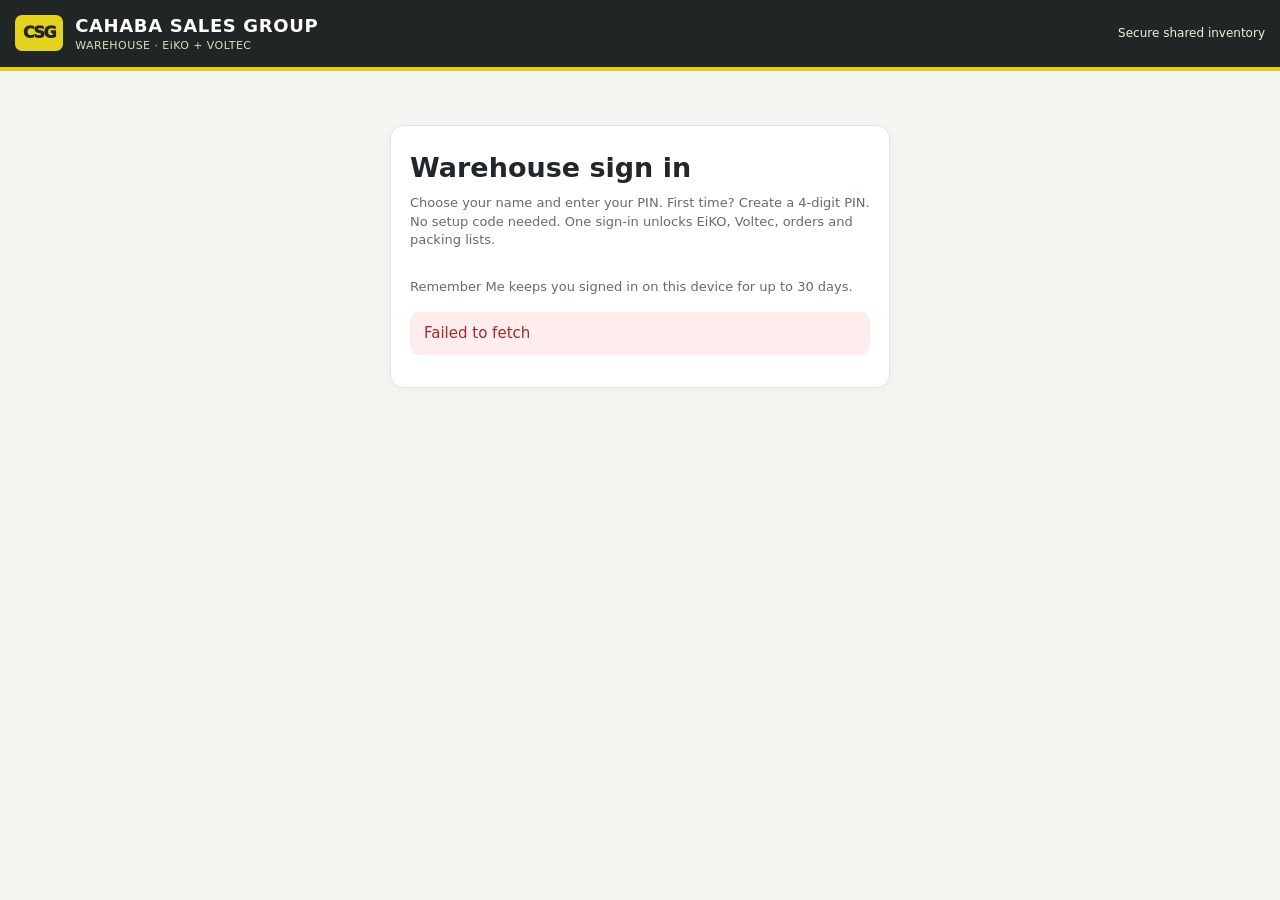
<file: csg-inventory/index.html>
<!doctype html>
<html lang="en"><head>
<meta charset="utf-8"><meta name="viewport" content="width=device-width,initial-scale=1">
<meta name="theme-color" content="#202324"><meta name="referrer" content="no-referrer">
<title>CSG Warehouse · EiKO & Voltec</title>
<style>
:root{font-family:Inter,ui-sans-serif,system-ui,-apple-system,Segoe UI,Arial,sans-serif;color:#222729;background:#f5f5f1;font-size:15px;line-height:1.4}*{box-sizing:border-box}body{margin:0}button,input,textarea,select{font:inherit}button{border:1px solid #d7dbd8;background:#fff;border-radius:9px;padding:10px 14px;font-weight:700;cursor:pointer;color:#263035;transition:background .1s ease}button:hover{background:#f8f6eb}button.primary{background:#ead421;border-color:#dec617;color:#1f221f}button.primary:hover{background:#fae733}button.danger{background:#fff1f1;border-color:#ffcdcd;color:#a13535}button.slim{padding:7px 10px;font-size:12px}button:disabled{opacity:.5;cursor:not-allowed}input,select,textarea{display:block;width:100%;max-width:100%;border-radius:8px;border:1px solid #cbd1ce;background:white;padding:11px 12px;outline:none;color:#222;font-size:16px}input:focus,textarea:focus,select:focus{border-color:#a79b29;box-shadow:0 0 0 3px #eada2850}input[type=checkbox]{width:auto;display:inline;accent-color:#bfaa17}label{display:block;margin:12px 0 6px;font-size:13px;font-weight:750;color:#3c4749}.hidden{display:none!important}header{background:#202526;color:#fff;border-bottom:4px solid #e4d00d;padding:13px max(15px,calc((100% - 1260px)/2));display:flex;justify-content:space-between;align-items:center;gap:16px}.brand{display:flex;align-items:center;gap:12px}.emblem{background:#e3d31f;color:#252525;border-radius:7px;padding:10px 8px;font-size:16px;font-weight:1000;letter-spacing:-1.5px;line-height:1}.brand-name{font-size:18px;font-weight:850;letter-spacing:.035em}.brand-sub{font-size:11px;color:#ddddbe;letter-spacing:.04em}header .user{font-size:12px;color:#f2f0d9;text-align:right}.shell{max-width:1260px;padding:24px 19px 55px;margin:auto}.tabs{display:flex;align-items:center;gap:7px;flex-wrap:wrap;padding-bottom:16px;border-bottom:1px solid #dce0db;margin-bottom:20px}.tabs button.active{background:#272e2f;color:#fff;border-color:#272e2f}.tabs .spacer{flex:1}.card{background:#fff;border:1px solid #e2e5df;border-radius:13px;padding:19px;box-shadow:0 2px 13px #17252508;margin:14px 0}.login{max-width:500px;margin:54px auto}.login h1{font-size:27px;margin:4px 0 8px}.login .people{display:grid;grid-template-columns:repeat(2,1fr);gap:10px;margin:23px 0 6px}.person{display:flex;align-items:center;justify-content:space-between;padding:13px;text-align:left;min-height:58px}.person small{display:block;font-weight:500;color:#737977;font-size:11px}.bigheading{font-size:25px;margin:0 0 6px}.sub{color:#626d6b;font-size:13px;margin:6px 0 16px}.note{padding:12px 14px;border:1px solid #e5dfa5;background:#fffbda;border-radius:9px;font-size:13px;color:#565027;margin:12px 0}.alert{padding:11px 14px;background:#e7f6ed;color:#205d39;border-radius:9px;margin:13px 0}.alert.error{background:#ffeded;color:#9e2c2c}.metrics{display:grid;grid-template-columns:repeat(3,minmax(0,1fr));gap:12px;margin:13px 0 19px}.metric{background:#fff;padding:16px 18px;border:1px solid #e3e6e1;border-radius:12px}.metric small{display:block;color:#6c7977;font-size:12px}.metric strong{font-size:28px;line-height:1.6}.toolbar,.row{display:flex;gap:10px;align-items:center;flex-wrap:wrap}.toolbar{margin:17px 0 12px}.toolbar input{flex:1;min-width:210px}.table-scroll{width:100%;overflow-x:auto}table{border-collapse:collapse;width:100%;text-align:left}th{font-size:11px;text-transform:uppercase;letter-spacing:.05em;color:#6b7773;border-bottom:1px solid #e0e6e0;padding:11px 9px;white-space:nowrap}td{padding:12px 9px;border-bottom:1px solid #eff0ed;font-size:13px}tbody tr:hover{background:#fafbf7}.num{font-size:17px;font-weight:780;white-space:nowrap}.muted{color:#66736f;font-size:12px}.grid2{display:grid;grid-template-columns:repeat(2,minmax(0,1fr));gap:14px}.grid3{display:grid;grid-template-columns:repeat(3,minmax(0,1fr));gap:13px}.section-head{display:flex;align-items:center;justify-content:space-between;gap:10px;flex-wrap:wrap}.section-head h1{margin:0;font-size:25px}.stock-pill{font-weight:700;background:#f0f2ed;border-radius:20px;padding:4px 10px;font-size:12px}.cart-row{display:flex;align-items:center;gap:10px;justify-content:space-between;border-bottom:1px solid #eee;padding:10px 0}.cart-row>*{min-width:0}.cart-row .cart-details{flex:1}.cart-row input{width:78px}.results{max-height:260px;overflow:auto}.results .result{padding:9px;display:flex;justify-content:space-between;gap:10px;align-items:center;border-bottom:1px solid #eee}.results .result>div{min-width:0}.results .result strong{overflow-wrap:anywhere}.ordercard h3{margin:0;font-size:16px}.ordercard .row{justify-content:space-between}.badge{display:inline-block;font-size:11px;border-radius:20px;background:#e9f6eb;color:#27663b;padding:5px 9px;font-weight:800}.badge.cancelled{background:#fee9e7;color:#9b4034}.small{font-size:12px}.mono{font-family:ui-monospace,Consolas,monospace;overflow-wrap:anywhere}.tag{background:#eff1e3;font-weight:700;color:#5a632c;padding:4px 8px;border-radius:6px;font-size:11px}.pillnote{font-size:12px;color:#736b2c;background:#fff8c2;padding:6px 10px;border-radius:8px}.staff-panel{max-width:700px}.invitation{border:1px dashed #cbc776;border-radius:9px;padding:14px;margin-top:16px;background:#fffdf1}.invitation code{font-size:13px;font-weight:800;overflow-wrap:anywhere}.mobile-note{display:none}
.preview-toolbar{display:flex;justify-content:space-between;gap:8px;flex-wrap:wrap;align-items:center;margin:12px 0 18px}.preview-surface{background:#e6e9e9;border:1px solid #d7dede;border-radius:12px;padding:26px;overflow:auto}.packingPaper{max-width:850px;min-height:1000px;margin:auto;background:white;padding:52px 52px 46px;font-family:Arial,Helvetica,sans-serif;color:#1c2a3b;box-shadow:0 12px 40px #172a3424}.packing-logo{display:block;width:auto;height:auto;max-width:230px;max-height:101px;object-fit:contain;object-position:left center}.packing-head{display:flex;align-items:center;justify-content:space-between;gap:28px;min-height:100px}.paper-brand{display:flex;align-items:center;gap:12px}.paper-logo{background:#e6d420;color:#171b19;font-size:25px;letter-spacing:-2.5px;font-weight:1000;padding:18px 12px;line-height:1;border-radius:4px}.paper-company{font-size:12px;font-weight:800;letter-spacing:.07em;line-height:1.3}.packing-title{text-align:right}.paper-overline{font-size:9px;letter-spacing:.2em;font-weight:750;color:#728190}.packing-title h2{font-size:27px;color:#172d41;margin:6px 0 8px;letter-spacing:.03em}.paper-id{font-size:13px;color:#526a7c;font-weight:700}.packing-line{border-top:2px solid #253e50;margin:20px 0 0}.packing-meta{display:grid;grid-template-columns:1.2fr 1fr 1.2fr 1fr;gap:15px;border-bottom:1px solid #dee4eb;padding:20px 0 21px}.packing-meta span{display:block;font-size:9px;letter-spacing:.1em;font-weight:800;color:#708193;margin-bottom:7px}.packing-meta strong{font-size:11px;color:#283e50;overflow-wrap:anywhere}.address-grid{display:grid;grid-template-columns:1fr 1fr;gap:22px;margin:29px 0 31px}.address-card{min-height:100px;font-size:12px;line-height:1.75}.address-card+.address-card{border-left:1px solid #dbe3e8;padding-left:20px}.address-label{font-size:9px;letter-spacing:.12em;font-weight:800;color:#758b9d;margin-bottom:10px}.address-title{font-size:14px;font-weight:800;color:#192e40}.address-empty{font-style:italic;color:#87929c}.packing-table-title{display:flex;justify-content:space-between;align-items:baseline;margin-bottom:12px;gap:12px}.packing-table-title h3{font-size:11px;letter-spacing:.11em;font-weight:800;color:#263f50;margin:0}.packing-table-title span{font-size:10px;color:#728292}.paper-table{width:100%;table-layout:fixed;border-collapse:collapse}.paper-table th{background:#f0f3f6;color:#405c70;border-top:1px solid #d7e0e9;border-bottom:1px solid #b8c6d1;font-size:9px;letter-spacing:.06em;padding:12px 9px}.paper-table td{font-size:11px;line-height:1.6;border-bottom:1px solid #e1e8ee;padding:13px 9px;overflow-wrap:anywhere;vertical-align:top}.paper-table td strong{color:#1c3548;font-size:11px}.paper-table .index{width:7%;color:#7b8c9b}.paper-table .qty{width:10%;text-align:right;font-weight:800}.paper-table .code{width:26%}.line-description{font-size:10px;font-weight:400;color:#6d8193}.packing-total{display:flex;align-items:center;justify-content:space-between;gap:14px;border-bottom:2px solid #243a4b;padding:20px 8px 16px}.packing-total .linecount{font-size:10px;font-weight:800;letter-spacing:.07em;color:#688094}.packing-total .units{display:flex;align-items:center;gap:20px}.packing-total .units span{font-size:10px;font-weight:800;letter-spacing:.08em}.packing-total .units strong{font-size:25px;color:#142c40}.paper-notes{background:#f7f9fa;border-left:2px solid #9dacbd;padding:12px 14px;margin-top:24px;font-size:11px;white-space:pre-wrap}.paper-notes strong{display:block;font-size:9px;color:#677d8f;letter-spacing:.07em;margin-bottom:7px}.paper-footer{margin-top:75px;border-top:1px solid #d5dfe6;padding-top:14px;color:#7b8b98;font-size:9px;letter-spacing:.07em;display:flex;justify-content:space-between;gap:12px}
@page{size:letter;margin:.55in}@media print{body{background:white!important}body *{visibility:hidden!important}.packingPaper,.packingPaper *{visibility:visible!important}.packingPaper{position:absolute!important;left:0;top:0;width:100%!important;max-width:none;min-height:0;padding:0!important;margin:0!important;box-shadow:none!important}.paper-table thead{display:table-header-group}.paper-table tr,.packing-meta,.address-grid{break-inside:avoid}.paper-table th{-webkit-print-color-adjust:exact;print-color-adjust:exact}}
@media(max-width:760px){.shell{padding:16px 12px 40px}.tabs{gap:5px}.tabs button{padding:8px 9px;font-size:12px}.tabs .spacer{flex-basis:100%;height:0}.metrics{gap:6px}.metric{padding:11px}.metric strong{font-size:22px}.grid2,.grid3{grid-template-columns:1fr}.card{padding:14px}.preview-surface{padding:6px}.packingPaper{padding:22px 18px;min-height:700px}.packing-head{gap:10px;min-height:70px}.paper-logo{font-size:15px;padding:12px 8px;letter-spacing:-1px}.paper-company{font-size:9px}.packing-title h2{font-size:20px}.packing-meta{grid-template-columns:1fr 1fr}.address-grid{gap:11px}.address-card+.address-card{padding-left:11px}.paper-footer{margin-top:35px;flex-wrap:wrap}header{padding:11px 13px}header .brand-name{font-size:14px}.mobile-note{display:block}}

.supplier-report-panel{display:flex;flex-wrap:wrap;align-items:center;gap:12px 24px;justify-content:space-between;background:#fff;border:1px solid #d6e0df;border-left:5px solid #e7c52d;border-radius:12px;padding:16px 19px;margin:16px 0 18px;box-shadow:0 3px 12px #1b2f4010}
.supplier-report-panel>div:first-child{flex:1;min-width:200px}
.supplier-report-panel strong{font-size:15px;color:#233c4c}
.supplier-report-panel p{font-size:12px;line-height:1.55;color:#6a777a;margin:6px 0 0}
.supplier-report-actions{display:flex;gap:8px;flex-wrap:wrap}
.supplier-report-actions button{white-space:nowrap}
.supplier-report-panel .supplier-report-status{flex:0 0 100%;font-size:12px;color:#435c61;min-height:0}
.supplier-report-status:empty{display:none}
@media(max-width:640px){.supplier-report-actions{width:100%}.supplier-report-actions button{flex:1}}
.packing-shipment-row{border:1px solid #d1d1d1;border-radius:10px;background:#fff;margin:11px 0;padding:14px}
.packing-shipment-heading{display:flex;align-items:start;justify-content:space-between;gap:10px;margin-bottom:12px}
.packing-shipment-heading strong{overflow-wrap:anywhere}
.packing-shipment-heading .muted{font-size:12px;margin:4px 0 0}
.packing-shipment-fields{display:grid;grid-template-columns:repeat(3,minmax(0,1fr));gap:10px}
.packing-shipment-fields label{font-size:11px;font-weight:700;color:#444;display:flex;flex-direction:column;gap:5px}
.packing-shipment-fields input{width:100%;min-width:0}
.packing-shipment-fields .ship-readonly{min-height:42px;border:1px solid #d8d8d8;border-radius:8px;background:#f0f0f0;padding:10px 12px;font-weight:700;color:#333}
.packing-shipment-help{font-size:11px;color:#666;margin:9px 0 0;display:flex;flex-direction:column;gap:4px}
.packing-shipment-help a{color:#333;text-decoration:underline}
@media(max-width:620px){.packing-shipment-fields{gap:7px}.packing-shipment-fields input{padding:8px 5px;font-size:13px}}

/* Voltec PDF fallback is grayscale and column-aligned; EiKO preview unchanged. */
.voltec-fallback{background:white;color:#222;max-width:100%;font-family:Arial,Helvetica,sans-serif;font-size:12px}
.voltec-fallback-head{display:flex;justify-content:space-between;align-items:center;border-bottom:3px solid #333;padding-bottom:17px;margin-bottom:18px;gap:15px}
.voltec-fallback-head h2{color:#222;font-size:22px;margin:0}
.voltec-fallback-head strong,.voltec-fallback-head small{display:block}
.voltec-fallback-head small{color:#666;margin-top:5px}
.voltec-fallback-meta{display:grid;grid-template-columns:repeat(3,minmax(0,1fr));gap:1px;background:#ddd;border:1px solid #ddd}
.voltec-fallback-meta>div{padding:14px 11px;background:#f4f4f4;overflow-wrap:anywhere}
.voltec-fallback-meta small,.voltec-fallback-address small{font-size:9px;color:#555;display:block;letter-spacing:.06em;font-weight:700;margin-bottom:5px}
.voltec-fallback-address{display:grid;grid-template-columns:1fr 1fr;gap:25px;padding:25px 0;border-bottom:1px solid #bbb}
.voltec-fallback-address strong{display:block;font-size:14px}
.voltec-fallback-address p{margin:6px 0;color:#444;line-height:1.55}
.voltec-fallback-caption{font-size:11px;font-weight:700;padding:17px 0;color:#444}
.voltec-fallback-table{border-collapse:collapse;width:100%;font-size:11px}
.voltec-fallback-table th{background:#333!important;color:#fff;padding:11px 5px;text-align:right;font-size:9px}
.voltec-fallback-table th:first-child{text-align:left}
.voltec-fallback-table td{padding:12px 5px;border-bottom:1px solid #ddd;vertical-align:top;text-align:right}
.voltec-fallback-table td:first-child{text-align:left;overflow-wrap:anywhere}
.voltec-fallback-table small{display:block;color:#777;margin-top:4px;font-size:9px}
.voltec-fallback-table tr:nth-child(even){background:#f4f4f4}
.voltec-fallback-total{background:#eee;padding:16px 12px;margin-top:13px;font-weight:700;font-size:11px}
.voltec-fallback-notes{padding:15px 0;color:#555;font-size:11px;white-space:pre-wrap}
@media(max-width:620px){.voltec-fallback-meta{grid-template-columns:1fr 1fr}.voltec-fallback{font-size:10px}.voltec-fallback-table{font-size:9px}.voltec-fallback-table th{font-size:7.5px;letter-spacing:0}.voltec-fallback-table td{padding:8px 2px}.voltec-fallback-head h2{font-size:16px}}

.packing-edit-panel{background:#fff;border:1px solid #d3d3d3;border-top:4px solid #383838;border-radius:12px;padding:20px;margin:16px 0;box-shadow:0 4px 16px #00000010}
.packing-edit-panel.hidden{display:none!important}
.packing-edit-header{display:flex;justify-content:space-between;gap:12px;align-items:flex-start;flex-wrap:wrap}
.packing-edit-header h2{margin:0 0 6px;font-size:19px;color:#222}
.packing-edit-header p{margin:0 0 14px}
.packing-edit-panel h3{font-size:14px;margin:24px 0 12px;color:#333}
.packing-edit-grid{display:grid;grid-template-columns:repeat(3,minmax(0,1fr));gap:12px}
.packing-edit-grid label{font-size:12px;font-weight:700;color:#444;display:flex;flex-direction:column;gap:6px;min-width:0}
.packing-edit-grid input,.packing-edit-grid select,.packing-edit-grid textarea{width:100%;min-width:0;font-size:14px}
.packing-edit-row{border:1px solid #dedede;padding:13px;margin:10px 0;border-radius:9px;background:#fbfbfb}
.packing-edit-row>strong{color:#222;overflow-wrap:anywhere}
.packing-edit-row .packing-edit-grid{margin-top:11px}
.packing-edit-summary{background:#eee;border-radius:8px;margin:18px 0;padding:14px;color:#333;font-weight:700;line-height:1.5}
@media(max-width:650px){.packing-edit-panel{padding:14px}.packing-edit-grid{grid-template-columns:repeat(2,minmax(0,1fr));gap:9px}}
.packing-box-weights{margin:12px 0;padding:13px;border:1px solid #d2d2d2;border-radius:9px;background:#f7f7f7}
.packing-box-grid{display:grid;grid-template-columns:repeat(3,minmax(0,1fr));gap:10px}
.packing-box-grid label{display:flex;flex-direction:column;gap:5px;font-size:12px;font-weight:650;color:#383838}
.packing-box-grid input{width:100%;min-width:0}
@media(max-width:620px){.packing-box-grid{grid-template-columns:repeat(2,minmax(0,1fr))}}
</style><link rel="stylesheet" href="bj.css"><link rel="stylesheet" href="eiko-autocomplete.css"><link rel="stylesheet" href="activity-log.css"></head>
<body>
<header><div class="brand"><div class="emblem">CSG</div><div><div class="brand-name">CAHABA SALES GROUP</div><div class="brand-sub">WAREHOUSE · EiKO + VOLTEC</div></div></div><div class="user" id="identityHeader">Secure shared inventory</div></header>
<div id="login" class="card login">
<div id="staffPicker"><h1>Warehouse sign in</h1><p class="sub">Choose your name and enter your PIN. First time? Create a 4-digit PIN. No setup code needed. One sign-in unlocks EiKO, Voltec, orders and packing lists.</p><div id="people" class="people"></div><p class="sub">Remember Me keeps you signed in on this device for up to 30 days.</p></div>
<div id="pinStage" class="hidden"><button class="slim" onclick="backStaff()">← All employees</button><h1 id="pinHeading" style="margin-top:20px"></h1><p class="sub" id="pinHelp"></p>
<form id="signinForm" onsubmit="event.preventDefault();signin()">
<label for="userPin">Four-digit PIN</label><input id="userPin" type="password" inputmode="numeric" pattern="[0-9]{4}" maxlength="4" minlength="4" autocomplete="off" placeholder="••••" required>
<div id="pinConfirmRow" class="hidden"><label for="userPinConfirm">Confirm four-digit PIN</label><input id="userPinConfirm" type="password" inputmode="numeric" maxlength="4" minlength="4" placeholder="••••"></div>
<label style="font-weight:500;font-size:14px;margin:18px 0"><input type="checkbox" id="remember" checked> Remember me on this device</label>
<button id="signinButton" type="submit" class="primary" style="width:100%">Unlock inventory</button></form></div>
<div id="authError" class="alert error hidden" role="alert"></div></div>
<main id="app" class="shell hidden">
<nav class="tabs" aria-label="Warehouse sections">
<button id="nav-eiko" class="active" onclick="tab('eiko')">EiKO Inventory</button>
<button id="nav-voltec" onclick="tab('voltec')">Voltec Inventory</button>
<button id="nav-reliance" onclick="tab('reliance')">Reliance Inventory</button>
<button id="nav-order-eiko" onclick="tab('order-eiko')">Create EiKO Order</button>
<button id="nav-order-voltec" onclick="tab('order-voltec')">Create Voltec Order</button>
<button id="nav-order-reliance" onclick="tab('order-reliance')">Create Reliance Order</button>
<button id="nav-orders" onclick="tab('orders')">Orders</button>
<button id="nav-bj" onclick="tab('bj')">BJ Mode <span id="bjNavBadge" class="bj-badge hidden">0</span></button>
<button id="nav-receiving" onclick="tab('receiving')">Packing List Receiving</button>
<button id="nav-activity" onclick="tab('activity')">Activity Log</button>
<span class="spacer"></span>
<button class="slim" onclick="refresh(true)">↻ Sync</button><button class="slim" onclick="signout()">Sign out</button>
</nav>
<div id="bjAlert" class="bj-alert" role="status"><div><strong><span style="font-size:19px">⚠</span> BJ ORDER ALERT</strong><div><small id="bjAlertText">A BJ walk-in request needs an EiKO PO.</small></div></div><button class="primary" onclick="bjOpenQueue()">View pending requests →</button></div><div id="flash" class="alert hidden" role="status"></div>
<section id="inventorySection">
<div class="section-head"><div><h1 id="inventoryTitle">EiKO Inventory</h1><p class="sub" id="inventorySubtitle">Quantities are the available stock on hand.</p></div><span class="stock-pill" id="updatedLabel">Shared · live</span></div>
<div class="metrics"><div class="metric"><small>Part numbers</small><strong id="totalParts">0</strong></div><div class="metric"><small>Total units</small><strong id="totalUnits">0</strong></div><div class="metric"><small>At / below minimum</small><strong id="lowParts">0</strong></div></div>
<div class="supplier-report-panel">
<div><strong><span aria-hidden="true">▣</span> Supplier Inventory Report</strong><p>Download a professional CSG-branded report for the currently selected supplier. Includes all part numbers, ordering codes and quantities, without employee information, prices, locations or internal notes.</p></div>
<div class="supplier-report-actions"><button id="supplierPdfButton" class="primary" onclick="csgDownloadSupplierReport('pdf')">↓ Download PDF</button><button id="supplierCsvButton" onclick="csgDownloadSupplierReport('csv')">↓ Download CSV</button></div>
<div id="supplierReportStatus" role="status" aria-live="polite" class="supplier-report-status"></div>
</div>
<div class="toolbar"><input id="inventorySearch" oninput="renderInventory()" placeholder="Search part or ordering code" aria-label="Search inventory"><button class="primary" onclick="openPart(0)">+ Add Part</button></div>
<div class="card table-scroll"><table><thead><tr><th>Part / SKU</th><th id="codeHeader">EiKO ordering code</th><th>Available</th><th></th></tr></thead><tbody id="inventoryRows"></tbody></table></div>
<p id="voltecSource" class="sub hidden">Voltec started from the six items in your October 20 Odoo screenshot. These quantities can be maintained here, but do not automatically sync back to Odoo.</p>
<p id="relianceSource" class="sub hidden">Reliance started from your November 20, 2026 Odoo product screenshot (23 SKUs). Counts are editable here and do not automatically sync to Odoo.</p>
</section>
<section id="partSection" class="hidden"><div class="section-head"><h1 id="partHeading">Edit part</h1><button onclick="tab(activeDivision)">← Back to inventory</button></div><div class="card" style="max-width:690px"><input type="hidden" id="editId">
<label for="editPart">Part number / SKU</label>
<div class="eiko-lookup" id="eikoPartLookup">
<input id="editPart" autocapitalize="characters" spellcheck="false" autocomplete="off" placeholder="Start typing an EiKO part number" aria-autocomplete="list" aria-expanded="false" aria-controls="eikoPartSuggestions" oninput="eikoSuggestInput('part')" onkeydown="eikoSuggestKey(event,'part')">
<div id="eikoPartSuggestions" class="eiko-suggestion-list hidden" role="listbox" aria-label="Matching EiKO catalog products"></div>
</div>
<div id="codeField"><label for="editCode">EiKO ordering code</label>
<div class="eiko-lookup" id="eikoCodeLookup"><input id="editCode" autocapitalize="characters" spellcheck="false" autocomplete="off" placeholder="Type an EiKO ordering code" aria-autocomplete="list" aria-expanded="false" aria-controls="eikoCodeSuggestions" oninput="eikoSuggestInput('code')" onkeydown="eikoSuggestKey(event,'code')">
<div id="eikoCodeSuggestions" class="eiko-suggestion-list hidden" role="listbox" aria-label="Matching EiKO ordering codes"></div></div></div>
<p id="eikoCatalogLookupHint" class="muted hidden">Search EiKO's catalog as you type a part number or ordering code. Select a suggestion to fill its details. Stock quantities change only when you save.</p>
<div id="eikoLookupInfo" role="status" aria-live="polite" class="eiko-lookup-info hidden"></div>
<div class="grid2"><div><label>Quantity on hand — replace, do not add</label><input id="editQty" type="number" inputmode="numeric" min="0" step="1"></div><div><label>Low-stock alert threshold</label><input id="editMin" type="number" inputmode="numeric" min="0" step="1"></div></div>
<label>Description / notes</label><textarea id="editDesc" rows="3"></textarea>
<div class="row" style="margin-top:17px"><button class="primary" onclick="savePart()">Save to shared inventory</button><button onclick="tab(activeDivision)">Cancel</button></div></div></section>
<section id="orderSection" class="hidden"><div class="section-head"><div><h1 id="createOrderHeading">Create EiKO Order</h1><p class="sub" id="createOrderSubtitle">Create an EiKO-only order using EiKO stock and its standard packing list.</p></div></div>
<div class="card"><h2 style="margin-top:0;font-size:18px">Ship-to information</h2>
<div id="voltecOrderReferences" class="hidden"><h3 id="supplierShippingHeading" style="font-size:14px;margin:2px 0 9px">Voltec shipping references</h3>
<div class="grid2"><div><label id="orderSupplierSalesLabel">Voltec Sales Order #</label><input id="orderVoltecSales" maxlength="100" placeholder="Voltec SO # (optional)"></div><div><label>Customer PO #</label><input id="orderCustomerPO" maxlength="100" placeholder="Customer purchase order # (optional)"></div></div>
<p class="sub">These references appear on the selected supplier's packing slip only.</p>
<div class="voltec-shipping-method">
 <h3 style="font-size:14px;margin:13px 0 7px">How is this order shipping?</h3>
 <div class="grid2">
  <div><label for="orderShippingMethod">Shipping Method</label>
  <select id="orderShippingMethod" onchange="packingShippingModeChanged()">
   <option value="cartons">Cartons</option><option value="pallets">Pallets</option>
  </select></div>
  <div id="orderPalletFields" class="hidden"><label for="orderPalletCount">Number of pallets</label>
   <input id="orderPalletCount" type="number" min="1" max="1000" step="1" inputmode="numeric" placeholder="Enter pallet count" oninput="packingShipmentSummary()">
  </div>
 </div>
 <div style="margin-top:12px;max-width:370px"><label for="orderShippingCartons">Actual shipping boxes / cartons</label>
  <input id="orderShippingCartons" type="number" min="0" max="100000" step="1" inputmode="numeric"
   placeholder="Auto: sum of cases pulled" oninput="packingBoxesCountChanged()">
  <p class="sub" style="margin:5px 0 0">Editable: 7 cases can be double-packed into 5 boxes. Leave blank to use the case count automatically.</p>
 </div>
 <div id="orderBoxWeights" class="packing-box-weights"></div>
 <div style="margin-top:12px;max-width:370px">
  <label for="orderManualTotalWeight"><strong>Override Final Shipping Weight (lb) · Optional</strong></label>
  <input id="orderManualTotalWeight" type="number" min="0" max="1000000" step="0.01" inputmode="decimal"
   placeholder="Type final shipment weight in lb" oninput="packingShipmentSummary()">
  <p class="sub" style="margin:5px 0 0">Normally the app totals your entered box weights and adds 35 lb per pallet. Enter a final override only if the confirmed freight weight is different. No product weights are estimated.</p>
 </div>
 <div class="row" style="margin-top:10px;gap:9px;flex-wrap:wrap">
  <button type="button" id="addPalletWeightButton" class="slim" onclick="packingAddPalletWeight()">+ Add Pallet (35 lb tare reference)</button>
  <span class="sub" style="margin:0">Each tap adds one pallet. Include pallet weight in the manual final weight you enter.</span>
 </div>
 <p class="sub" style="margin:8px 0 0">Each pallet is typically <strong>35 lb</strong>, but the app will never add it automatically to your manual final weight.</p>
</div></div><div class="grid2"><div><label>Customer / company *</label><input id="orderCustomer" placeholder="Customer name"></div><div><label>Job / project</label><input id="orderJob" placeholder="Project name"></div><div><label>Attention / recipient</label><input id="orderAttention"></div><div><label>Street address</label><input id="orderStreet"></div><div><label>City</label><input id="orderCity"></div><div><label>State</label><input id="orderState" placeholder="AL" maxlength="30" autocapitalize="characters"></div><div><label>ZIP code</label><input id="orderZip" inputmode="numeric"></div></div><label>Notes</label><textarea id="orderNotes" rows="2"></textarea></div>
<div class="card"><h2 style="margin-top:0;font-size:18px">Pull items</h2><input id="orderSearch" oninput="renderMatches()" placeholder="Search EiKO parts only" aria-label="Search parts for selected order type"><div id="orderMatches" class="results"></div>
<div class="custom-part-action hidden" id="manualOrderControls"><button type="button" class="slim" id="manualOrderOpenButton" onclick="manualOrderOpen()">+ Add Custom Part Manually</button>
<span class="sub">For SKUs or ordering codes not in the warehouse inventory list.</span></div>
<div id="manualOrderPanel" class="card hidden" style="background:#fafafa;border:1px solid #c8c8c8;padding:15px;margin-top:12px">
 <h3 style="margin:0 0 8px;font-size:16px">Custom part / special-order SKU</h3>
 <p class="sub" style="margin:4px 0 13px">Enter the details from the box label. This part appears on your packing list but does not deduct stock from the warehouse inventory.</p>
 <div class="grid2">
  <div><label for="manualPart">Part number *</label><input id="manualPart" maxlength="120" placeholder="Part number on the carton" autocapitalize="characters"></div>
  <div><label for="manualCode">Ordering code *</label><input id="manualCode" maxlength="120" placeholder="Ordering code on the label" autocapitalize="characters"></div>
  <div><label for="manualDescription">Description (optional)</label><input id="manualDescription" maxlength="350" placeholder="Product description"></div>
  <div><label for="manualQuantity">Quantity ordered *</label><input id="manualQuantity" type="number" min="1" step="1" inputmode="numeric" value="1"></div>
 </div>
 <div class="row" style="margin-top:13px;gap:10px;flex-wrap:wrap">
  <button type="button" class="primary" onclick="manualOrderAdd()">Add Part to Packing List</button>
  <button type="button" class="slim" onclick="$('manualOrderPanel').classList.add('hidden')">Close</button>
 </div>
</div>
<h3 style="font-size:15px">Selected items</h3><p id="voltecShipmentHelp" class="sub hidden">Voltec shipping details: ordered, shipped, backordered, cases pulled, case pack, and weight. Only shipped quantities are deducted from inventory. Unknown case packs and weights can be left blank.</p><div id="cartRows"></div><div class="row" style="justify-content:space-between;margin-top:17px"><strong id="cartTotal">0 units</strong><button class="primary" id="placeOrderButton" onclick="placeOrder()">Create EiKO Order & Open Packing List</button></div></div></section>
<section id="ordersSection" class="hidden"><div class="section-head"><div><h1>Order history</h1><p class="sub">Open an order's professional packing list, or cancel and restore quantities.</p></div><input id="orderFilter" oninput="renderOrders()" placeholder="Search order / job" style="max-width:280px"></div><div id="ordersList"></div></section>
<section id="receivingSection" class="hidden">
<div class="section-head"><div><h1>Packing List Receiving</h1><p class="sub">Scan a supplier packing list or enter the details manually. Review every line before adding stock.</p></div><span class="stock-pill">Staff PIN session · Shared inventory</span></div>
<div class="note"><strong>Receiving safety:</strong> “Ordered” is not “Received.” Check the <strong>Shipped</strong> column, then choose <strong>Cases × Units per case</strong> or <strong>Individual units</strong>. Nothing is added until you confirm. For handwritten numbers, please verify against the actual paper.</div>
<div class="card">
<h2 style="margin-top:0;font-size:17px">1 · Upload a packing list</h2>
<div class="grid2"><div><label>Take a photo (phone camera)</label><input type="file" id="receivingCamera" accept="image/*" capture="environment" onchange="receivingFileChanged(this)"></div>
<div><label>Upload photo or PDF</label><input type="file" id="receivingUpload" accept="image/*,application/pdf,.pdf" onchange="receivingFileChanged(this)"></div></div>
<p class="muted" style="margin-top:9px">Photos and PDFs up to 14 MB are supported (the first three PDF pages are scanned for text). <strong>When you confirm receiving, the original photo or PDF is saved securely with the receipt</strong> so signed-in staff can view or download it later from Receiving History. You can still receive items without an attachment.</p>
<div id="receivingFilePreview"></div>
<div class="row" style="margin-top:13px"><button id="receivingScanButton" onclick="receivingRunScan()">↻ Scan selected document again</button><span class="muted" id="receivingFileLabel">No document selected</span></div>
<div id="receivingStatus" class="alert hidden" role="status" aria-live="polite"></div>
<details style="margin-top:12px"><summary class="muted" style="cursor:pointer">Show or correct recognized text (OCR)</summary><label>Recognized text — editable</label><textarea id="receivingRawText" rows="8" placeholder="If scanning misses item numbers, paste the packing list text here."></textarea><button class="slim" onclick="receivingParseEditedText()">Detect item rows from text</button></details>
</div>
<div class="card">
<h2 style="font-size:17px;margin-top:0">2 · Supplier and shipment reference</h2>
<div class="grid2"><div><label>Supplier / vendor *</label><input id="receiveSupplier" placeholder="Flexwelt / Voltec, EiKO, etc."></div>
<div><label>Packing-list / shipment number *</label><input id="receiveReference" placeholder="e.g. 0249781" autocapitalize="characters" spellcheck="false"></div>
<div><label>Document date (optional)</label><input id="receiveDate" type="date"></div>
<div><label>Default inventory for new lines</label><select id="receiveDivision"><option value="voltec">Voltec</option><option value="reliance">Reliance</option><option value="eiko">EiKO</option></select></div></div>
<label>Receiving notes</label><textarea id="receiveNotes" rows="2" placeholder="Condition, damaged units, discrepancies, etc."></textarea>
</div>
<div class="section-head" style="margin-top:22px"><div><h2 style="margin:0">3 · Review actual quantities</h2><p class="sub">Check all items; new SKUs can be created when you approve receiving.</p></div></div>
<div class="row"><input id="receivingNewPart" placeholder="Enter a SKU manually" style="flex:1;min-width:160px" autocapitalize="characters" spellcheck="false"><button onclick="receivingAddManual()">+ Add receiving line</button></div>
<div id="receivingLines"></div>
<div class="card"><div class="section-head"><strong id="receivingSummary">0 lines · 0 units</strong><button id="receivePostButton" class="primary" onclick="receivingPost()" disabled>Confirm & add received stock</button></div>
<p class="muted">Approved counts will increase stock only once for each unique supplier and packing-list reference. Corrections can be reversed if stock is still available.</p></div>
<div class="section-head" style="margin-top:32px"><div><h2 style="margin:0">Receiving history</h2><p class="sub">Recorded packing lists, quantities, and saved original photos/PDFs. Reopen the document anytime from its receipt.</p></div></div>
<div id="receivingHistory"></div>
</section>
<section id="bjSection" class="hidden">
<div class="section-head"><div><h1>BJ Mode · Walk-in EiKO requests</h1><p class="sub">Walk the warehouse with BJ, find what he wants, and capture every item for Brent to order.</p></div><button onclick="bjResetForm()">+ New BJ Request</button></div>
<div class="bj-joke"><div class="bj-joke-question">How much did BJ weigh today?</div><div class="bj-weight-display" role="textbox" aria-readonly="true" aria-label="BJ's weight, fixed at 155">155</div><div class="punchline">Awh hell.</div></div>
<div id="bjStatus" class="alert hidden" role="status"></div>
<div class="card"><h2 style="margin:0 0 8px;font-size:18px">Purchase order details</h2><div class="note">BJ requests fill the <strong>Magic City Supply PDF</strong> you provided. The form always ships <strong>from Cahaba Sales Group</strong> to Magic City Supply, with EiKO as the vendor. New orders are queued to automatically email the filled PDF to <strong>brent@cahabasalesgroup.com</strong> (checked hourly, not instant). This does not place a supplier order or change inventory.</div>
<div class="grid2"><div><label>From</label><div class="bj-fixed">Cahaba Sales Group</div></div><div><label>Vendor</label><div class="bj-fixed">EiKO</div></div>
<div><label>PO number</label><div class="bj-fixed" id="bjEditLabel">CSG-#### — generated on submit</div></div><div><label>Order date</label><div class="bj-fixed">Automatically set when submitted</div></div>
<div><label>Ship to</label><div class="bj-fixed">Magic City Supply</div></div><div><label>Ship to address (optional)</label><input id="bjShipToAddress" oninput="bjSaveLocal()" placeholder="Magic City Supply delivery address"></div>
<div><label>Buyer (optional — not Brent by default)</label><input id="bjBuyer" placeholder="Actual Magic City Supply buyer, if known" oninput="bjSaveLocal()"></div><div><label>Vendor address (optional)</label><input id="bjVendorAddress" oninput="bjSaveLocal()" placeholder="EiKO billing / vendor address"></div>
<div><label>Ship via (optional)</label><input id="bjShipVia" oninput="bjSaveLocal()" placeholder="Courier / pickup / freight"></div>
<div><label>F.O.B. (optional)</label><input id="bjFOB" oninput="bjSaveLocal()"></div>
<div><label>Terms (optional)</label><input id="bjTerms" oninput="bjSaveLocal()"></div>
<div><label>Date required (optional)</label><input id="bjRequiredDate" type="date" onchange="bjSaveLocal()"></div></div>
<label>Notes for Brent</label><textarea id="bjNotes" rows="2" oninput="bjSaveLocal()" placeholder="Special requests, substitutions, or other details"></textarea>
</div>
<div class="card"><h2 style="font-size:18px;margin:0">Find EiKO products</h2><p class="sub">Live-search EiKO's public product catalog by SKU, part number, description, or ordering code. Selecting a result fills the SKU and EiKO code automatically. Supplier-specific inventory and pricing are not copied.</p>
<div class="bj-part-search"><input id="bjCatalogSearch" placeholder="Search EiKO part or ordering code" oninput="bjSearchDelayed()" autocomplete="off"><button onclick="bjSearchNow()">Search</button></div>
<div id="bjCatalogResults" class="bj-results"></div>
<div class="row" style="margin-top:11px"><a id="bjOfficialLink" href="https://www.eiko.com/search" target="_blank" rel="noopener noreferrer">Browse complete EiKO public product catalog ↗</a></div>
<p class="muted">EiKO's public listing shows order codes; your distributor's live stock and pricing remain in their separate system.</p>
<div id="bjImporter" class="bj-import hidden"><details><summary>Catalog administration · Import official EiKO CSV</summary><p class="sub">For a fully searchable catalog inside BJ Mode, import a product export containing <strong>SKU / Part Number</strong> and <strong>Ordering Code</strong> columns. Prices and inventory are not imported.</p><input type="file" accept=".csv,.tsv,text/csv,text/tab-separated-values" onchange="bjImportCatalog(this)"><div class="muted" id="bjImportStatus"></div></details></div>
</div>
<div class="section-head"><div><h2 style="margin:0">BJ's selected parts</h2><p class="sub">The printed sheet has 22 lines. Enter quantity, ordering code, part number, and warehouse location.</p></div><span class="stock-pill" id="bjLineCount">0 of 22 lines</span></div>
<div class="card bj-lines-wrap"><table class="bj-lines"><thead><tr><th>#</th><th>Qty</th><th>EiKO code</th><th>Part number</th><th>Description</th><th>Price</th><th>Per</th><th>Location</th><th>Source</th><th>Optional note</th><th></th></tr></thead><tbody id="bjItemRows"></tbody></table>
<div class="row" style="justify-content:space-between;margin-top:14px"><button onclick="bjAddLine()">+ Add part line</button><button id="bjSubmitButton" class="primary" onclick="bjSubmit()">Submit BJ request & notify team</button></div></div>
<div id="bjOrderQueue" style="margin-top:34px"><div class="section-head"><div><h2 id="bjQueueHeading" style="margin:0">BJ requests waiting for an EiKO PO</h2><p class="sub">The alert stays active until a signed-in employee dismisses it. All requests remain printable afterward.</p></div><div class="row"><button class="slim" onclick="bjPoll()">↻ Check alerts</button><button class="slim" onclick="bjEnableDesktopAlerts()">Enable browser notifications</button></div></div>
<div class="muted" id="bjQueueError"></div><div id="bjQueueList"></div></div>
</section>
<section id="bjPrintSection" class="hidden">
<div class="preview-toolbar"><div><h1 style="margin:0">BJ Purchase Order</h1><p class="sub">PO <span id="bjPrintLabel"></span> · same original Magic City Supply PDF in two versions: warehouse copy with locations, clean copy without.</p></div><div class="row"><button onclick="bjGoBack()">← BJ Mode</button><button class="primary" onclick="bjExportOriginalPDF(false,'both')">Print Both Copies</button><button onclick="bjExportOriginalPDF(false,'warehouse')">Warehouse Copy · Locations</button><button onclick="bjExportOriginalPDF(false,'clean')">Clean Copy · No Locations</button><button onclick="bjExportOriginalPDF(true,'both')">Download Both Copies</button></div></div>
<p class="sub">The preview below is the internal warehouse copy. “Print Both Copies” creates one letter-size PDF with the warehouse copy first and the clean copy second. The two copies have identical item quantities, pricing, and totals.</p>
<div id="bjPDFStatus" class="sub" role="status"></div><div class="preview-surface" id="bjPrintPaper"><div class="card">Preparing the original Magic City PDF…</div></div>
</section>
<section id="activitySection" class="hidden">
<div class="section-head"><div><h1>Warehouse activity</h1><p class="sub">A clear history of who changed stock, created orders, received inventory, and signed in.</p></div></div>
<div class="activity-controls">
<input id="activityFilter" oninput="renderActivity()" placeholder="Search by employee, SKU, order, or description" aria-label="Search activity">
<select id="activityCategory" onchange="renderActivity()" aria-label="Filter activity type">
<option value="all">All activity</option>
<option value="inventory">Inventory changes</option>
<option value="orders">Orders & cancellations</option>
<option value="bj">BJ requests</option>
<option value="receiving">Packing list receiving</option>
<option value="accounts">Sign-ins & PINs</option>
<option value="other">Other actions</option>
</select></div><div id="activityCount" class="activity-count"></div>
<div id="activityRows"></div></section>
<section id="packingSection" class="hidden"><div class="preview-toolbar"><div><h1 style="margin:0">Packing List</h1><p class="sub" style="margin:3px 0">The PDF opens here automatically after creating an order. Use Print or Download to save a copy.</p></div><div class="row"><button onclick="tab('orders')">← Orders</button><button class="primary" id="packingPdfOpen" onclick="packingOpenPDF(false)">Open PDF / Print</button><button id="packingEditButton" onclick="packingEditOpen()">Edit Packing List</button><button id="packingPdfDownload" onclick="packingOpenPDF(true)">Download PDF</button></div></div><section id="packingEditPanel" class="packing-edit-panel hidden" aria-label="Edit packing list"></section><p id="packingPdfStatus" class="sub" role="status" aria-live="polite"></p><div id="packingPDFPreview" class="preview-surface hidden"></div><div class="preview-surface" id="packingHtmlFallback"><article id="packingPaper" class="packingPaper"></article></div></section>
</main>
<script>
'use strict';
const API='https://rqjjwtdswzljaeoxyorq.supabase.co/functions/v1/csg-inventory';
const $=id=>document.getElementById(id);
const E=x=>String(x??'').replace(/[&<>"']/g,c=>({'&':'&amp;','<':'&lt;','>':'&gt;','"':'&quot;',"'":'&#39;'}[c]));
const titleCase=x=>String(x||'').trim().toLowerCase().replace(/\b[a-z]/g,c=>c.toUpperCase());
const dateText=x=>{try{return new Date(x).toLocaleDateString(undefined,{month:'short',day:'numeric',year:'numeric'})}catch{return ''}};
const dateTime=x=>{try{return new Date(x).toLocaleString()}catch{return ''}};
const keyFor=(division,id)=>division+':'+id;
let token=localStorage.getItem('csg_token')||sessionStorage.getItem('csg_token')||'';
let staff='',selectedStaff='',newStaff=false,activeDivision='eiko',activeTab='eiko',activeOrderDivision='eiko',editingDivision='eiko',stateVersion=0;
let db={items:[],voltec:[],reliance:[],orders:[]},activities=[],cart={},liveBusy=false,selectedOrder=null;
function inventoryOf(division){return division==='reliance'?(db.reliance||[]):division==='voltec'?(db.voltec||[]):(db.items||[])}
function brandLabel(division){return division==='reliance'?'Reliance':division==='voltec'?'Voltec':'EiKO'}
function alertMsg(msg,bad=false,target='flash'){let el=$(target);el.textContent=msg;el.className='alert'+(bad?' error':'');el.classList.remove('hidden')}
function clearMsg(target='flash'){$(target).classList.add('hidden')}
async function request(action,extra={}){
 const res=await fetch(API,{method:'POST',headers:{'content-type':'application/json'},body:JSON.stringify({action,token,...extra}),cache:'no-store'});
 let value;try{value=await res.json()}catch{throw Error('Server unavailable. Please retry.')}
 if(!res.ok){let error=Error(value.error||'Could not complete request.');error.status=res.status;error.conflict=!!value.conflict;throw error}
 return value;
}
function showLogin(){ $('app').classList.add('hidden');$('login').classList.remove('hidden');$('identityHeader').textContent='Secure shared inventory';}
async function loadStaff(){
 try{
  const res=await request('employees');
  $('people').innerHTML=res.employees.map(p=>'<button class="person" onclick="chooseStaff(\''+p.name+'\','+p.registered+')"><span>'+E(p.name)+'<small>'+(p.registered?'Enter your PIN':'First-time setup')+'</small></span><span>›</span></button>').join('');
 }catch(error){alertMsg(error.message,true,'authError')}
}
function chooseStaff(name,registered){
 selectedStaff=name;newStaff=!registered;
 $('staffPicker').classList.add('hidden');$('pinStage').classList.remove('hidden');clearMsg('authError');
 $('pinHeading').textContent=newStaff?'Set up '+name+'’s PIN':'Welcome, '+name;
 $('pinHelp').textContent=newStaff?'Create a 4-digit PIN for your name.':'Enter your saved PIN. You will not need it again when switching tabs.';
 $('pinConfirmRow').classList.toggle('hidden',!newStaff);
 $('signinButton').textContent=newStaff?'Create PIN & open inventory':'Unlock EiKO + Voltec + Reliance';
 $('userPin').value='';$('userPinConfirm').value='';
 $('userPin').focus();
}
function backStaff(){
 $('staffPicker').classList.remove('hidden');$('pinStage').classList.add('hidden');clearMsg('authError');loadStaff();
}
async function signin(){
 const pin=$('userPin').value,confirm=$('userPinConfirm').value;
 try{
  if(!/^\d{4}$/.test(pin))throw Error('PIN must be exactly four numbers.');
  if(newStaff&&pin!==confirm)throw Error('The two PIN entries must match.');
  const btn=$('signinButton');btn.disabled=true;
  try{
   const remember=$('remember').checked;
   const r=await request(newStaff?'register':'login',{name:selectedStaff,pin,remember});
   token=r.token;
   localStorage.removeItem('csg_token');sessionStorage.removeItem('csg_token');
   if(remember)localStorage.setItem('csg_token',token);else sessionStorage.setItem('csg_token',token);
   $('userPin').value='';$('userPinConfirm').value='';
   await refresh();
  }finally{btn.disabled=false;}
 }catch(error){alertMsg(error.message,true,'authError')}
}
async function refresh(manual=false){
 if(liveBusy)return;
 liveBusy=true;
 try{
  const r=await request('state');
  staff=r.actor;stateVersion=r.version;db=r.content;activities=r.activity||[];
  $('login').classList.add('hidden');$('app').classList.remove('hidden');
  $('identityHeader').textContent=staff+' · Signed in';
  $('updatedLabel').textContent='Synced '+dateTime(r.updated_at);
  renderAll();
  if(manual)alertMsg('Inventory synced with the shared database.');
 }catch(error){
  if(error.status===401){token='';localStorage.removeItem('csg_token');sessionStorage.removeItem('csg_token');showLogin();loadStaff();if(manual)alertMsg('Session expired. Please sign in again.',true,'authError')}
  else if(manual)alertMsg(error.message,true);
  throw error;
 }finally{liveBusy=false;}
}
async function signout(){
 try{await request('logout')}catch{}
 token='';localStorage.removeItem('csg_token');sessionStorage.removeItem('csg_token');
 showLogin();backStaff();
}
function tab(name){
 // Keep old deep links working, but show distinct ordering workflows.
 if(name==='order')name='order-eiko';
 const targetOrderDivision=name==='order-eiko'?'eiko':name==='order-voltec'?'voltec':name==='order-reliance'?'reliance':null;
 if(targetOrderDivision&&targetOrderDivision!==activeOrderDivision){
  if(Object.keys(cart).length&&!confirm('Switch to '+brandLabel(targetOrderDivision)+' ordering? Unsaved items on the other order will be cleared.'))return;
  cart={};
  if(typeof packingShipmentClear==='function')packingShipmentClear();
  if(typeof packingBoxClear==='function')packingBoxClear();
  if(typeof manualOrderClear==='function')manualOrderClear();
  if(typeof packingShippingReset==='function')packingShippingReset();
  for(const id of ['orderCustomer','orderJob','orderAttention','orderStreet','orderCity','orderState','orderZip','orderNotes','orderSearch','orderVoltecSales','orderCustomerPO']){
   const field=$(id);if(field)field.value='';
  }
  activeOrderDivision=targetOrderDivision;
 }
 activeTab=name;
 for(const id of ['inventorySection','partSection','orderSection','ordersSection','receivingSection','bjSection','bjPrintSection','activitySection','packingSection'])$(id).classList.add('hidden');
 if(name==='eiko'||name==='voltec'||name==='reliance'){
  activeDivision=name;$('inventorySection').classList.remove('hidden');renderInventory();
 }else if(name==='part'){$('partSection').classList.remove('hidden')}
 else if(targetOrderDivision){
  $('orderSection').classList.remove('hidden');
  $('createOrderHeading').textContent='Create '+brandLabel(targetOrderDivision)+' Order';
  $('createOrderSubtitle').textContent=targetOrderDivision==='eiko'
   ?'Create an EiKO-only order with the standard CSG packing list.'
   :'Create a '+brandLabel(targetOrderDivision)+'-only packing slip with shipped, backordered, cases, weights and sales order references.';
  $('supplierShippingHeading').textContent=brandLabel(targetOrderDivision)+' shipping references';
  $('orderSupplierSalesLabel').textContent=brandLabel(targetOrderDivision)+' Sales Order #';
  $('orderVoltecSales').placeholder=brandLabel(targetOrderDivision)+' SO # (optional)';
  $('orderSearch').placeholder='Search '+brandLabel(targetOrderDivision)+' parts only';
  $('manualOrderControls').classList.toggle('hidden',targetOrderDivision==='eiko');
  if(targetOrderDivision==='eiko')$('manualOrderPanel').classList.add('hidden');
  $('placeOrderButton').textContent='Create '+brandLabel(targetOrderDivision)+' Order & Open Packing List';
  renderMatches();renderCart();
 }else if(name==='orders'){$('ordersSection').classList.remove('hidden');renderOrders()}
 else if(name==='receiving'){$('receivingSection').classList.remove('hidden');renderReceiving()}
 else if(name==='bj'){$('bjSection').classList.remove('hidden');bjRender()}
 else if(name==='bjprint'){$('bjPrintSection').classList.remove('hidden')}
 else if(name==='activity'){$('activitySection').classList.remove('hidden');renderActivity()}
 else if(name==='packing'){$('packingSection').classList.remove('hidden')}
 for(const navName of ['eiko','voltec','reliance','order-eiko','order-voltec','order-reliance','orders','receiving','bj','activity']){
  $('nav-'+navName).classList.toggle('active',navName===activeTab);
 }
 clearMsg();
 window.scrollTo({top:0,behavior:'instant'});
}
function renderAll(){
 if(activeTab==='eiko'||activeTab==='voltec'||activeTab==='reliance')renderInventory();
 if(activeTab==='orders')renderOrders();
 if(activeTab==='activity')renderActivity();
 if(activeTab==='order-eiko'||activeTab==='order-voltec'||activeTab==='order-reliance'){renderMatches();renderCart()}
 if(activeTab==='packing'&&selectedOrder)renderPacking(selectedOrder);
 if(activeTab==='receiving')renderReceiving();
 if(activeTab==='bj')bjRender();
}
function renderInventory(){
 const division=activeDivision,rows=inventoryOf(division),q=$('inventorySearch').value.trim().toLowerCase();
 $('inventoryTitle').textContent=brandLabel(division)+' Inventory';
 $('inventorySubtitle').textContent=division==='voltec'?'Separate Voltec stock. Available to all signed-in employees.':
  division==='reliance'?'Reliance stock imported from the Odoo screenshot; counts are maintained separately in this app.':'Shared EiKO stock. Edits replace the old counts, not add to them.';
 $('codeHeader').textContent=division==='eiko'?'EiKO ordering code':'Brand / ordering code';
 $('voltecSource').classList.toggle('hidden',division!=='voltec');
 $('relianceSource').classList.toggle('hidden',division!=='reliance');
 $('totalParts').textContent=rows.length;
 $('totalUnits').textContent=rows.reduce((n,r)=>n+(Number(r.qty)||0),0).toLocaleString();
 $('lowParts').textContent=rows.filter(r=>Number(r.qty)<=Number(r.min||0)).length;
 $('inventoryRows').innerHTML=rows.filter(x=>(x.part+' '+(x.code||'')+' '+(x.desc||'')).toLowerCase().includes(q)).sort((a,b)=>String(a.part).localeCompare(String(b.part))).map(x=>
 '<tr><td><strong>'+E(x.part)+'</strong>'+(x.desc?'<div class="muted">'+E(x.desc)+'</div>':'')+'</td><td>'+(division==='voltec'||division==='reliance'?'<span class="tag">'+brandLabel(division).toUpperCase()+'</span>'+(x.code?' · '+E(x.code):''):E(x.code||'—'))+'</td><td><span class="num">'+Number(x.qty).toLocaleString()+'</span>'+(x.qty<=x.min?'<div class="muted">Low stock</div>':'')+'</td><td><button class="slim" onclick="openPart('+Number(x.id)+')">Edit / Count</button></td></tr>').join('')||'<tr><td colspan="4">No matching parts.</td></tr>';
}
function openPart(id){
 editingDivision=activeDivision;
 const x=inventoryOf(editingDivision).find(x=>x.id===id)||{id:0,part:'',code:'',qty:0,min:5,desc:''};
 $('partHeading').textContent=(id?'Edit ':'Add ')+brandLabel(editingDivision)+' part';
 $('editId').value=x.id;$('editPart').value=x.part;$('editCode').value=x.code||'';
 $('editQty').value=x.qty;$('editMin').value=x.min||0;$('editDesc').value=x.desc||'';
 $('codeField').classList.toggle('hidden',editingDivision==='voltec');
 $('editPart').placeholder=editingDivision==='eiko'?'Start typing an EiKO part number':'Enter a '+brandLabel(editingDivision)+' part number';
 tab('part');
 window.eikoLookupReset?.();
}
async function change(op,payload){
 const response=await request('change',{op,payload,version:stateVersion});
 stateVersion=response.version;db=response.content;
 renderAll();
 return response;
}
async function savePart(){
 try{
  const id=Number($('editId').value),qty=Number($('editQty').value),min=Number($('editMin').value),part=$('editPart').value.trim();
  if(!part||!Number.isInteger(qty)||qty<0||!Number.isInteger(min)||min<0)throw Error('Enter a part number and valid whole-number quantities.');
  await change('part',{division:editingDivision,id,part,code:$('editCode').value,qty,min,desc:$('editDesc').value});
  activeDivision=editingDivision;tab(editingDivision);alertMsg('Updated '+brandLabel(editingDivision)+' stock. This is the new total, not an addition.');
 }catch(error){alertMsg(error.message,true);if(error.conflict)refresh().catch(()=>{})}
}
function renderMatches(){
 const q=$('orderSearch').value.trim().toLowerCase();
 if(!q){$('orderMatches').innerHTML='<p class="sub">Search '+brandLabel(activeOrderDivision)+' part numbers or SKUs to add to this order.</p>';return}
 const found=inventoryOf(activeOrderDivision).map(x=>({...x,division:activeOrderDivision}))
 .filter(x=>(x.part+' '+(x.code||'')+' '+(x.desc||'')).toLowerCase().includes(q)).slice(0,15);
 $('orderMatches').innerHTML=found.map(x=>'<div class="result"><div><strong>'+E(x.part)+'</strong> <span class="tag">'+brandLabel(x.division)+'</span><div class="muted">'+x.qty+' available'+(x.code?' · '+E(x.code):'')+'</div></div><button class="slim" onclick="addToCart(\''+x.division+'\','+x.id+')">+ Add</button></div>').join('')||(activeOrderDivision==='voltec'
  ?'<div class="sub">No Voltec match for <strong>'+E(q)+'</strong>. Tap <button type="button" class="slim" onclick="manualOrderOpen()">+ Add Custom Part Manually</button> to use the part number and ordering code from the box.</div>'
  :'<p class="sub">No matching EiKO parts. Check the part number or ordering code.</p>');
}
function addToCart(division,id){
 if(division!==activeOrderDivision){alertMsg('Use Create '+brandLabel(division)+' Order for this item.',true);return}
 const key=keyFor(division,id),item=inventoryOf(division).find(x=>x.id===id);if(!item)return;
 if(item.qty<1){alertMsg('No stock available to ship for '+item.part,true);return}
 if((cart[key]||0)>=item.qty){alertMsg('Not enough stock available for '+item.part,true);return}
 cart[key]=(cart[key]||0)+1;
 if(division!=='eiko')packingShipmentOrderedChanged(key,item,cart[key]);
 renderCart();
}
function setCartQty(key,value){
 const n=Number(value);
 if(!Number.isSafeInteger(n)||n<=0){delete cart[key];delete packingShipmentDraft[key];renderCart();return}
 const [division,id]=key.split(':'),item=manualOrderGet(key)||inventoryOf(division).find(x=>x.id===Number(id));
 cart[key]=n;
 if(division!=='eiko'&&item)packingShipmentOrderedChanged(key,item,n);
 renderCart();
}
function removeCart(key){delete cart[key];delete packingShipmentDraft[key];delete manualOrderItems[key];renderCart()}
function renderCart(){
 const hasVoltec=activeOrderDivision==='voltec',hasReliance=activeOrderDivision==='reliance',hasShipping=hasVoltec||hasReliance;
 $('voltecOrderReferences').classList.toggle('hidden',!hasShipping);
 $('voltecShipmentHelp').classList.toggle('hidden',!hasShipping);
 let total=0;
 $('cartRows').innerHTML=Object.keys(cart).map(key=>{
  const [division,id]=key.split(':'),x=manualOrderGet(key)||inventoryOf(division).find(x=>x.id===Number(id)),qty=cart[key];
  if(!x)return '';
  total+=Number(qty)||0;
  if(division!=='eiko')return packingShipmentMarkup(key,x,qty);
  return '<div class="cart-row"><div class="cart-details"><strong>'+E(x.part)+'</strong><span class="tag" style="margin-left:8px">EiKO</span><div class="muted">'+(x.manual?'Custom · packing list only · '+E(x.code):x.qty+' available')+'</div></div><input type="number" min="1" max="'+x.qty+'" inputmode="numeric" value="'+qty+'" aria-label="Quantity" onchange="setCartQty(\''+E(key)+'\',this.value)"><button class="slim danger" onclick="removeCart(\''+E(key)+'\')">×</button></div>';
 }).join('')||'<p class="sub">No items selected.</p>';
 $('cartTotal').textContent=total.toLocaleString()+' units';
 if(hasShipping)packingShipmentSummary();
}
async function placeOrder(){
 try{
  if(!Object.keys(cart).length)throw Error('Add '+brandLabel(activeOrderDivision)+' items to the order first.');
  if(Object.keys(cart).some(key=>!key.startsWith(activeOrderDivision+':')))
   throw Error('EiKO and Voltec parts must be ordered separately. Open the correct order form.');
  const customer=titleCase($('orderCustomer').value),job=$('orderJob').value.trim();
  if(!customer)throw Error('Customer / company is required.');
  const hasVoltec=activeOrderDivision==='voltec',hasReliance=activeOrderDivision==='reliance',hasShipping=hasVoltec||hasReliance;
  const shipping=hasShipping?packingShippingDetails():{shippingMethod:'cartons',palletCount:0,shippingCartons:null,manualTotalWeightLb:null,boxWeightsLb:[]};
  const lines=Object.entries(cart).map(([key,qty])=>{
   const [division,id]=key.split(':'),item=manualOrderGet(key)||inventoryOf(division).find(x=>x.id===Number(id)),ordered=Number(qty);
   if(!item||!Number.isSafeInteger(ordered)||ordered<1)throw Error('Check the selected quantities.');
   if(division!=='eiko')return packingShipmentLine(key,item,ordered);
   if(item.manual)return {division,id:item.id,manual:true,part:item.part,code:item.code,desc:item.desc,qty:ordered};
   if(ordered>item.qty)throw Error('Not enough EiKO stock for '+item.part+'.');
   return {division,id:Number(id),qty:ordered};
  });
  const shipped=lines.reduce((n,l)=>n+(l.shipped??l.qty),0),ordered=lines.reduce((n,l)=>n+l.qty,0);
  if(shipped<1)throw Error('At least one unit must be shipped to create a packing list.');
  if(!confirm(hasShipping
   ?'Create '+brandLabel(activeOrderDivision)+' packing slip?\n\n'+ordered+' units ordered · '+shipped+' shipped · '+(ordered-shipped)+' backordered.'+
     '\nShipping: '+(shipping.shippingMethod==='pallets'?shipping.palletCount+' pallet(s)':'Cartons')+
     (shipping.shippingCartons!==null?' · '+shipping.shippingCartons+' actual shipping boxes':'')+
     '\nFinal shipping weight: '+(shipping.manualTotalWeightLb!==null
      ?shipping.manualTotalWeightLb+' lb (manual override)'
      :(packingBoxFormTotals().finalWeightLb===null?'Not entered':packingBoxFormTotals().finalWeightLb+' lb (measured boxes and pallets)'))+
     '\n\nOnly warehouse-stock items will have their shipped units deducted; custom parts are packing-list-only.'
   :'Create this order and deduct '+shipped+' units from shared inventory?'))return;
  const btn=$('placeOrderButton');btn.disabled=true;
  try{
   const existingIds=new Set((db.orders||[]).map(x=>x.id));
   const response=await change('order',{customer,job,
    shippingMethod:shipping.shippingMethod,palletCount:shipping.palletCount,shippingCartons:shipping.shippingCartons,manualTotalWeightLb:shipping.manualTotalWeightLb,
    boxWeightsLb:shipping.boxWeightsLb,
    voltecSalesOrder:hasVoltec?$('orderVoltecSales').value.trim():'',
    relianceSalesOrder:hasReliance?$('orderVoltecSales').value.trim():'',
    customerPo:hasShipping?$('orderCustomerPO').value.trim():'',
    attention:titleCase($('orderAttention').value),street:titleCase($('orderStreet').value),
    city:titleCase($('orderCity').value),state:$('orderState').value.trim().toUpperCase(),
    zip:$('orderZip').value.trim(),notes:$('orderNotes').value,lines});
   const created=(response.content?.orders||[]).find(o=>!existingIds.has(o.id))
     ||(response.content?.orders||[])[0];
   cart={};packingShipmentClear();packingBoxClear();manualOrderClear();packingShippingReset();
   for(const id of ['orderCustomer','orderJob','orderVoltecSales','orderCustomerPO','orderAttention','orderStreet','orderCity','orderState','orderZip','orderNotes','orderSearch'])$(id).value='';
   if(created){
     openPacking(created.id);
     alertMsg('Order '+created.number+' saved. Inventory deducted and packing-list PDF is being prepared.');
   }else{
     tab('orders');
     alertMsg('Order saved. Open the order in history to view and print the packing-list PDF.');
   }
  }finally{btn.disabled=false}
 }catch(error){alertMsg(error.message,true);if(error.conflict)refresh().catch(()=>{})}
}
function renderOrders(){
 const q=$('orderFilter').value.trim().toLowerCase();
 $('ordersList').innerHTML=(db.orders||[]).filter(o=>(o.number+' '+o.recipient+' '+o.job+' '+o.person).toLowerCase().includes(q)).map(o=>
 '<article class="card ordercard"><div class="row"><div><h3>'+E(o.number)+'</h3><span class="muted">'+dateTime(o.created)+' · '+E(o.person)+'</span></div><span class="badge'+(o.status==='cancelled'?' cancelled':'')+'">'+(o.status==='cancelled'?'Cancelled':'Confirmed')+'</span></div><p><strong>'+E(o.recipient)+'</strong>'+(o.job?' · '+E(o.job):'')+'</p><div class="small">'+(o.lines||[]).map(l=>'<div>'+E(l.part)+' <span class="tag">'+brandLabel(l.division)+'</span> × '+Number(l.qty)+'</div>').join('')+'</div><div class="row" style="margin-top:15px"><button class="slim" onclick="openPacking(\''+E(o.id)+'\')">View packing list</button>'+(o.status==='cancelled'?'':'<button class="slim" onclick="packingEditOpen(\''+E(o.id)+'\')">Edit Packing List</button><button class="slim danger" onclick="cancelOrder(\''+E(o.id)+'\')">Cancel & return stock</button>')+'</div></article>').join('')||'<div class="card">No orders found.</div>';
}
async function cancelOrder(id){
 const o=(db.orders||[]).find(x=>x.id===id);if(!o)return;
 const restorable=o.lines.reduce((n,l)=>n+(l.manual?0:Number(l.qty)),0);
 if(!confirm('Cancel '+o.number+' and return '+restorable+' stock-managed units to their original EiKO / Voltec inventory? Custom parts have no inventory adjustment.'))return;
 try{await change('cancel',{id});tab('orders');alertMsg('Order cancelled. All its stock was returned.')}catch(error){alertMsg(error.message,true);if(error.conflict)refresh().catch(()=>{})}
}
function openPacking(id){
 const o=(db.orders||[]).find(x=>x.id===id);if(!o)return;
 if(o.status==='cancelled'){alertMsg('A cancelled order cannot be printed as an active packing list.',true);return}
 packingEditClose();selectedOrder=id;renderPacking(id);tab('packing');window.packingPreviewPDF?.(o);
}
function renderPacking(id){
 const o=(db.orders||[]).find(x=>x.id===id);if(!o)return;
 if((o.lines||[]).some(l=>l.division==='voltec'||l.division==='reliance')){
  $('packingPaper').innerHTML=voltecPackingHTML(o);
  return;
 }
 const destCity=[titleCase(o.shipCity),String(o.shipState||'').toUpperCase()].filter(Boolean).map(E).join(', ');
 const destLine=[destCity,E(o.shipZip||'')].filter(Boolean).join(' ');
 const destParts=[o.recipient,o.shipAttention,o.shipStreet].filter(Boolean);
 const dest=destParts.map((s,i)=>'<div'+(i===0?' class="address-title"':'')+'>'+E(i===0?s:titleCase(s))+'</div>').join('')+(destLine?'<div>'+destLine+'</div>':'')+(!o.shipStreet&&!destLine?'<div class="address-empty">Address not provided</div>':'');
 const rows=(o.lines||[]).map((l,i)=>'<tr><td class="index">'+String(i+1).padStart(2,'0')+'</td><td><strong>'+E(l.part)+'</strong><div class="line-description">'+brandLabel(l.division)+(l.desc?' · '+E(l.desc):'')+'</div></td><td class="code">'+(E(l.code)||'—')+'</td><td class="qty">'+Number(l.qty)+'</td></tr>').join('');
 const total=(o.lines||[]).reduce((n,l)=>n+Number(l.qty),0);
 $('packingPaper').innerHTML=
 '<div class="packing-head"><div class="paper-brand"><img class="packing-logo" src="[data-uri]" alt="Cahaba Sales Group logo"></div><div class="packing-title"><div class="paper-overline">WAREHOUSE DOCUMENT</div><h2>PACKING LIST</h2><div class="paper-id">'+E(o.number)+'</div></div></div>'
 +'<div class="packing-line"></div><div class="packing-meta"><div><span>ORDER NUMBER</span><strong>'+E(o.number)+'</strong></div><div><span>DATE PREPARED</span><strong>'+dateText(o.created)+'</strong></div><div><span>JOB / PROJECT</span><strong>'+E(o.job||'—')+'</strong></div><div><span>PREPARED BY</span><strong>'+E(o.person||'—')+'</strong></div></div>'
 +'<div class="address-grid"><div class="address-card"><div class="address-label">SHIP FROM</div><div class="address-title">Cahaba Sales Group</div><div>113 45th Place North</div><div>Birmingham, AL 35222</div></div><div class="address-card"><div class="address-label">SHIP TO</div>'+dest+'</div></div>'
 +'<div class="packing-table-title"><h3>ORDER CONTENTS</h3><span>'+o.lines.length+' part number'+(o.lines.length===1?'':'s')+'</span></div>'
 +'<table class="paper-table"><thead><tr><th class="index">#</th><th>PART NUMBER / DESCRIPTION</th><th class="code">ORDER CODE / SKU</th><th class="qty">QTY</th></tr></thead><tbody>'+rows+'</tbody></table>'
 +'<div class="packing-total"><div class="linecount">'+o.lines.length+' LINE ITEM'+(o.lines.length===1?'':'S')+'</div><div class="units"><span>TOTAL UNITS</span><strong>'+total+'</strong></div></div>'
 +(o.notes?'<div class="paper-notes"><strong>DELIVERY / HANDLING NOTES</strong>'+E(o.notes)+'</div>':'')
 +'<div class="paper-footer"><span>CAHABA SALES GROUP · WAREHOUSE OPERATIONS</span><span>'+E(o.number)+'</span></div>';
}
function renderActivity(){
 if(typeof window.renderReadableActivity==='function'){
  window.renderReadableActivity();
  return;
 }
 $('activityRows').textContent='Loading activity…';
}

for(const id of ['orderCustomer','orderAttention','orderStreet','orderCity'])$(id).addEventListener('blur',function(){this.value=titleCase(this.value)});
$('orderState').addEventListener('blur',function(){this.value=this.value.trim().toUpperCase()});
async function start(){
 await loadStaff();
 if(token){try{await refresh();return}catch{}}
 showLogin();
}
document.addEventListener('visibilitychange',()=>{if(!document.hidden&&token)refresh().catch(()=>{})});
setInterval(()=>{if(token&&!document.hidden&&activeTab!=='part'&&activeTab!=='order'&&activeTab!=='packing'&&activeTab!=='bj'&&activeTab!=='bjprint')refresh().catch(()=>{})},30000);
start();
</script><script src="receiving-ocr.js"></script><script src="receiving.js"></script><script src="bj-pdf.js"></script><script src="bj.js"></script><script src="eiko-autocomplete.js"></script><script src="activity-log.js"></script><script src="inventory-report.js"></script><script src="packing-shipment.js"></script><script src="packing-box-weights.js"></script><script src="custom-order.js"></script><script src="voltec-packing.js"></script><script src="packing-edit.js"></script><script src="packing-pdf.js"></script></body></html>
</file>
<file: csg-inventory/bj.css>
.bj-alert{display:none;align-items:center;justify-content:space-between;gap:12px;background:#fff0ac;border:1px solid #ddba32;border-left:5px solid #b57900;padding:12px 16px;border-radius:9px;margin:0 0 16px;flex-wrap:wrap}
.bj-alert.show{display:flex}
.bj-alert strong{font-size:15px}.bj-alert small{font-size:12px;color:#615527}
.bj-badge{display:inline-flex;align-items:center;justify-content:center;background:#c93b27;color:white;border-radius:50px;padding:1px 7px;min-width:21px;height:20px;font-size:11px;margin-left:6px}
.bj-card{background:#fff;border:1px solid #e3e5df;border-radius:12px;padding:16px;margin:13px 0}
.bj-joke{text-align:center;border:1px solid #e6d685;background:#fffbea;padding:14px;border-radius:13px;margin:0 0 20px}
.bj-joke .bj-joke-question{font-weight:800;font-size:15px;margin-bottom:10px}
.bj-joke .bj-weight-display{display:block;width:min(100%,230px);margin:0 auto 9px;padding:10px 14px;min-height:54px;line-height:32px;background:#fff;border:1px solid #bdc6c0;border-radius:8px;box-shadow:inset 0 1px 2px #1b26320d;text-align:center;color:#262d2d;font-size:24px;font-weight:850;cursor:default;user-select:none;pointer-events:none}
.bj-joke .punchline{font-weight:750;font-size:13px;color:#765f32}
.bj-fixed{padding:10px 13px;background:#f1f2ed;border:1px solid #e4e7df;border-radius:8px;font-weight:700;min-height:41px}
.bj-lines-wrap{overflow-x:auto}
.bj-lines{width:100%;border-collapse:collapse}
.bj-lines th{font-size:11px;background:#f4f5f1;text-align:left;white-space:nowrap}
.bj-lines td{padding:8px 5px;vertical-align:top;min-width:54px}
.bj-lines td input{font-size:14px;padding:10px 7px}
.bj-lines td.sku{min-width:160px}
.bj-lines td.description{min-width:180px}
.bj-lines td.code{min-width:110px}
.bj-lines td.location{min-width:112px}
.bj-lines td.qty{min-width:72px;width:78px}
.bj-lines td.price{min-width:84px;width:96px}
.bj-lines td.per{min-width:72px;width:76px}
.bj-lines td.action{width:50px}
.bj-part-search{display:flex;gap:8px;flex-wrap:wrap}
.bj-part-search input{flex:1;min-width:180px}
.bj-results{max-height:290px;overflow:auto;border:1px solid #e0e5e0;border-radius:9px;margin-top:8px}
.bj-results:empty{display:none}
.bj-suggest{display:flex;justify-content:space-between;align-items:center;gap:15px;padding:10px;border-bottom:1px solid #e6e6e1;font-size:13px}
.bj-suggest:last-child{border-bottom:0}
.bj-notification-grid{display:grid;grid-template-columns:repeat(2,minmax(0,1fr));gap:13px}
.bj-order{padding:16px;border:1px solid #e0e3dd;background:#fff;border-radius:12px;margin:11px 0}
.bj-order.status-open{border-left:5px solid #d2a210}
.bj-order.status-done{border-left:5px solid #879895}
.bj-paper{font-family:Arial,sans-serif;color:#14283a;min-height:950px}
.bj-paper *{box-sizing:border-box}
.bj-paper-header{display:flex;justify-content:space-between;align-items:flex-start;gap:16px}
.bj-paper-logo{max-width:220px;max-height:95px;object-fit:contain}
.bj-paper-title{text-align:right}
.bj-paper-title h2{font-size:25px;letter-spacing:.03em;margin:8px 0;color:#152e44}
.bj-paper-code{font-size:12px;font-weight:850;border-radius:7px;background:#edf1f3;padding:9px 12px}
.bj-paper-rule{border-top:3px solid #1b4157;margin:18px 0}
.bj-paper-info{display:grid;grid-template-columns:1fr 1fr;gap:15px;margin:16px 0;font-size:11px}
.bj-paper-info .lbl{font-size:9px;color:#60788c;letter-spacing:.06em;font-weight:800;text-transform:uppercase;margin-bottom:5px}
.bj-paper-info .field{border-bottom:1px solid #b3c2cc;min-height:23px;padding:5px 0;font-weight:600}
.bj-paper-four{display:grid;grid-template-columns:repeat(4,1fr);gap:12px;font-size:11px;margin:22px 0 24px}
.bj-paper-four .lbl{font-size:9px;text-transform:uppercase;font-weight:700;color:#638091}
.bj-paper-four .field{border-bottom:1px solid #b6c2cc;min-height:23px;padding:4px 0}
.bj-paper-table{width:100%;table-layout:fixed;border-collapse:collapse}
.bj-paper-table th{background:#16374d;color:#fff;font-size:9px;letter-spacing:.04em;padding:9px 6px;text-transform:uppercase}
.bj-paper-table td{font-size:10px;border-bottom:1px solid #cdd7df;border-right:1px solid #dde5ec;padding:8px 6px;vertical-align:top;overflow-wrap:anywhere;min-height:23px}
.bj-paper-table tr td:last-child{border-right:0}
.bj-paper-table tbody tr{height:25px}
.bj-paper-table .bj-col-n{width:5%;text-align:center}
.bj-paper-table .bj-col-qty{width:10%;text-align:right}
.bj-paper-table .bj-col-stock{width:42%}
.bj-paper-table .bj-col-price{width:12%;text-align:right}
.bj-paper-table .bj-col-per{width:8%}
.bj-paper-table .bj-col-location{width:23%}
.bj-paper-footer{font-size:10px;color:#718293;display:flex;justify-content:space-between;gap:14px;margin-top:12px;border-top:1px solid #cfdae1;padding-top:13px}
.bj-paper-note{font-size:10px;background:#f4f7f8;border-left:3px solid #8c9ba5;margin:12px 0;padding:10px}
.bj-paper .bj-part-description{color:#718190;font-size:9px;margin-top:3px}
.bj-import{background:#f6f8f7;padding:14px;border:1px dashed #cbd5cf;border-radius:10px}
.bj-import details summary{font-weight:700;cursor:pointer}
@media(max-width:800px){
 .bj-lines{display:block}
 .bj-lines thead{display:none}
 .bj-lines tbody,.bj-lines tr{display:block}
 .bj-lines tr{border:1px solid #e0e3df;padding:11px;border-radius:10px;margin:10px 0}
 .bj-lines td{display:block;min-width:0!important;width:auto!important;padding:5px 0}
 .bj-lines td:before{content:attr(data-label);display:block;font-size:11px;color:#617068;font-weight:700;text-transform:uppercase;margin:0 0 4px}
 .bj-paper{padding:20px 15px!important;min-width:680px}
 .bj-notification-grid{grid-template-columns:1fr}
}
@media print{
 .bj-paper{min-width:0!important;max-width:none!important;padding:0!important;min-height:0!important}
 .bj-paper-table th{print-color-adjust:exact;-webkit-print-color-adjust:exact}
 .bj-paper-table tr{break-inside:avoid}
}


/* Magic City Supply original PO preview. No Cahaba logo is used on BJ documents. */
.bj-paper{min-height:0!important;width:100%;max-width:820px;margin:0 auto;padding:36px 42px 26px!important;font-family:Arial,Helvetica,sans-serif;background:#fff;color:#173248}
.bj-brand-header{font-size:25px;font-weight:900;letter-spacing:.01em;color:#173248}
.bj-brand-subtitle{font-size:11px;letter-spacing:.08em;font-weight:800;color:#526474;margin-top:8px}
.bj-shipfrom{font-size:9px;letter-spacing:.03em;font-weight:800;color:#203d53;margin-top:12px}
.bj-paper-header{padding:0;align-items:center}
.bj-paper-title{border-radius:10px;background:#eaf0f4;min-width:175px;padding:12px;text-align:left}
.bj-paper-title .paper-overline{font-size:10px;font-weight:800;letter-spacing:.07em}
.bj-paper-code{padding:7px 0 0;background:transparent;font-size:15px;font-weight:850}
.bj-paper-rule{margin:14px 0 5px;height:4px;border:0;background:#173248}
.bj-paper-info{margin:6px 0 17px;gap:6px 20px}
.bj-paper-info>div{padding:5px 0}
.bj-paper-info .field,.bj-paper-four .field{min-height:15px;padding:4px 0 7px}
.bj-paper-four{margin:7px 0 22px}
.bj-paper-table{table-layout:fixed;width:100%;border-collapse:collapse}
.bj-paper-table th{font-size:9px;background:#173248!important;color:#fff!important;border:0;padding:10px 7px}
.bj-paper-table tbody tr{height:auto;min-height:24px}
.bj-paper-table td{font-size:10px;border-bottom:1px solid #cbd4de;padding:8px 7px}
.bj-paper-table .bj-col-n{width:5%}
.bj-paper-table .bj-col-qty{width:10%}
.bj-paper-table .bj-col-stock{width:45%}
.bj-paper-table .bj-col-price{width:12%}
.bj-paper-table .bj-col-per{width:8%}
.bj-paper-table .bj-col-location{width:20%}
.bj-paper-footer{margin-top:13px;border:0}
.bj-bottom-brand{border-top:1px solid #d3dce1;margin-top:10px;padding-top:10px;font-size:10px;font-weight:800;color:#19364c}
@media(max-width:800px){
 .bj-paper{min-width:680px!important;padding:20px 16px!important}
 .bj-brand-header{font-size:23px}
}
@media print{
 .bj-paper{min-height:0!important;max-width:100%!important;min-width:0!important;padding:0!important;box-shadow:none!important;break-inside:avoid}
 .bj-paper-table tr{break-inside:avoid;page-break-inside:avoid}
 .bj-paper-header,.bj-paper-info,.bj-paper-four,.bj-paper-footer{break-inside:avoid}
}
</file>
<file: csg-inventory/eiko-autocomplete.css>
/* EiKO live catalog autocomplete — Add / Edit Part */
.eiko-lookup{position:relative}
.eiko-lookup .eiko-suggestion-list{position:absolute;z-index:45;top:calc(100% + 4px);left:0;right:0;overflow-y:auto;max-height:310px;background:#fff;border:1px solid #c9d5cc;border-radius:10px;box-shadow:0 12px 30px #17252524}
.eiko-lookup .eiko-suggestion-list.hidden{display:none}
.eiko-result{display:block;width:100%;background:#fff;border:none;border-radius:0;border-bottom:1px solid #edf0ec;text-align:left;padding:12px 14px;font-size:13px;font-weight:500}
.eiko-result:last-child{border-bottom:0}
.eiko-result:hover,.eiko-result.highlighted{background:#fff9d7}
.eiko-result strong{display:block;font-weight:800;overflow-wrap:anywhere}
.eiko-result .eiko-code{display:inline-block;border-radius:5px;background:#edf0e2;padding:2px 7px;font-size:11px;font-weight:800;margin:5px 0;color:#485331}
.eiko-result .eiko-description{font-size:12px;color:#536461;line-height:1.35;overflow-wrap:anywhere}
.eiko-result .eiko-stock{font-size:11px;color:#346c57;font-weight:700;margin-top:3px}
.eiko-result-status{padding:11px 13px;font-size:12px;color:#596966;background:#f8faf8}
.eiko-lookup-info{padding:9px 11px;border-radius:8px;margin-top:10px;background:#f2f5ed;color:#43534d;font-size:12px}
.eiko-lookup-info.error{background:#fff2e0;color:#8a512a}
@media(max-width:650px){.eiko-lookup .eiko-suggestion-list{max-height:47vh}.eiko-result{padding:13px 12px}}
</file>
<file: csg-inventory/activity-log.css>
/* Warehouse activity timeline – readable and filterable */
.activity-controls{display:flex;flex-wrap:wrap;align-items:center;gap:9px}
.activity-controls input{min-width:180px;flex:1}
.activity-controls select{width:auto;min-width:160px}
.activity-count{margin:8px 0 20px;color:#63716d;font-size:12px}
.activity-day{font-size:13px;font-weight:850;letter-spacing:.04em;color:#667670;margin:22px 0 8px;padding-bottom:8px;border-bottom:1px solid #dce1db}
.activity-entry{display:flex;align-items:flex-start;gap:13px;background:#fff;border:1px solid #e0e5df;border-radius:11px;padding:15px;margin:8px 0}
.activity-symbol{border-radius:10px;display:grid;place-items:center;flex:0 0 38px;height:38px;background:#eaf0e9;color:#455b4e;font-size:17px;font-weight:900}
.activity-symbol.activity-bj{background:#f8e8ab;color:#785212;font-size:13px}
.activity-symbol.activity-inventory{background:#e5efe8;color:#315d45}
.activity-symbol.activity-orders{background:#e7edf5;color:#355b7d}
.activity-symbol.activity-accounts{background:#eef0f2;color:#56626f}
.activity-symbol.activity-receiving{background:#e7f5ef;color:#287355}
.activity-content{flex:1;min-width:0}
.activity-heading{display:flex;align-items:center;flex-wrap:wrap;gap:8px}
.activity-heading strong{font-size:14px;overflow-wrap:anywhere;color:#27332e}
.activity-category{display:inline-block;background:#eff2ed;color:#68756e;font-size:10px;font-weight:750;border-radius:20px;padding:4px 7px}
.activity-byline{color:#6e7872;font-size:11px;margin-top:3px}
.activity-summary{font-size:13px;color:#415049;margin:9px 0 0;line-height:1.45;overflow-wrap:anywhere}
.activity-detail{font-size:12px;margin-top:11px;color:#5a6961}
.activity-detail summary{cursor:pointer;color:#455f6a;font-weight:700}
.activity-detail ul{margin:7px 0 0;padding-left:19px;max-height:220px;overflow-y:auto;line-height:1.8}
.activity-empty{color:#67726b}
@media(max-width:720px){.activity-controls{width:100%}.activity-controls select,.activity-controls input{width:100%;min-width:0}.activity-entry{padding:12px;gap:10px}.activity-symbol{flex-basis:31px;height:31px;border-radius:7px;font-size:14px}}
</file>
